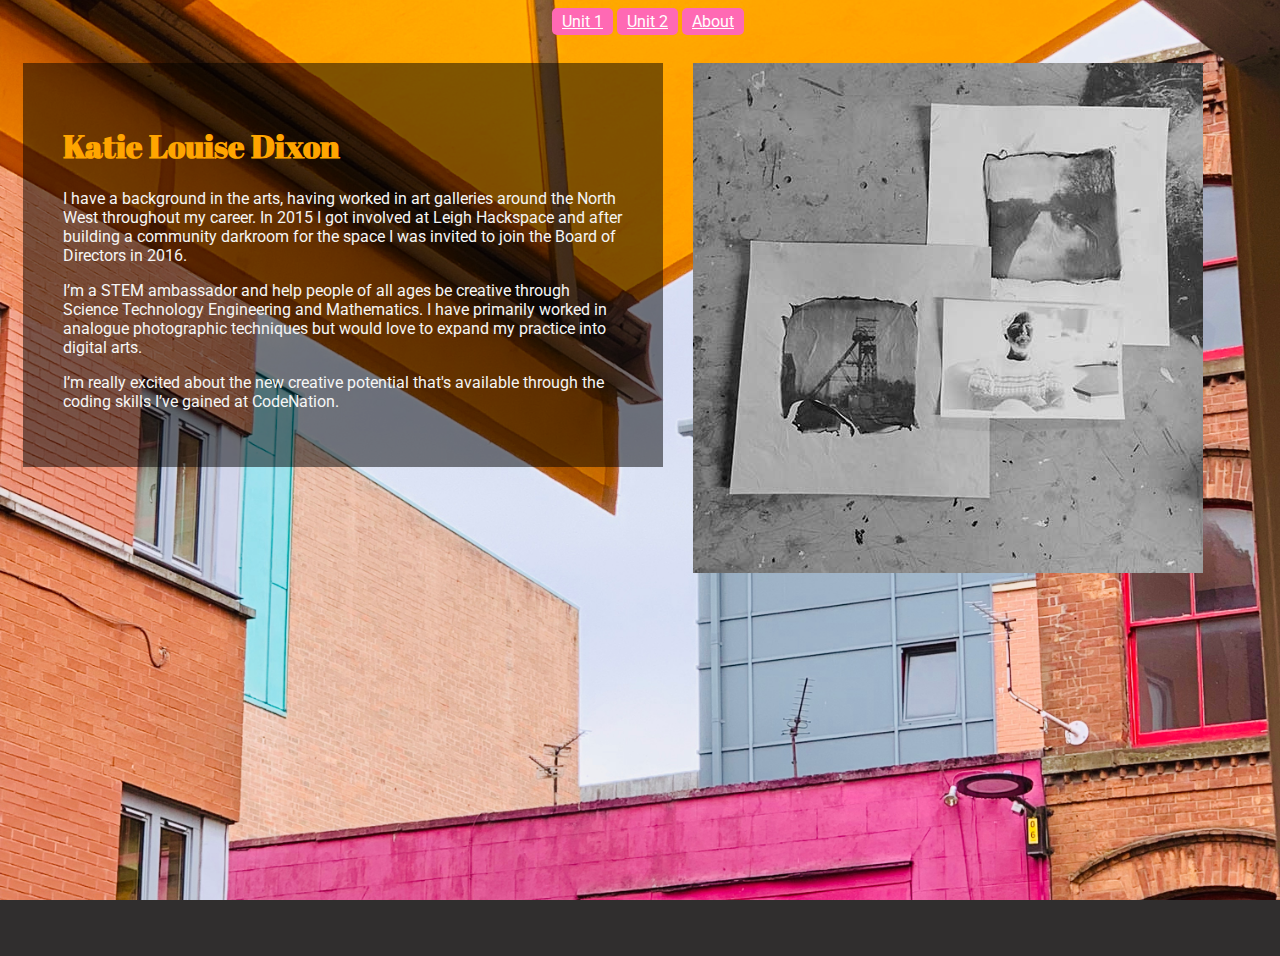
<file: index.html>
<!DOCTYPE html>
<html lang="en">
<head>
    <meta charset="UTF-8">
     <link rel= "stylesheet" type="text/css" href="main.css"> 

    <title>Katie Louise Dixon</title>
</head>
<body>
    <div class="navbar">
    <div> 
        <a href="unit1.html" class = "button">Unit 1</a>
        <a href="unit2.html" class = "button">Unit 2</a>
        <a href="index.html" class = "button"> About</a>

    </div>
    </div>
    <div class= "body"> 

   
    <div class="box boxr">
        <div class="transbackground">
   
            <h1 id="title">Katie Louise Dixon</h1>

    <p>I have a background in the arts, having worked in art galleries around the North West throughout my career. In 2015 I got involved at Leigh Hackspace and after building a community darkroom for the space I was invited to join the Board of Directors in 2016.</p>

        <p>I’m a STEM ambassador and help people of all ages be creative through Science Technology Engineering and Mathematics. I have primarily worked in analogue photographic techniques but would love to expand my practice into digital arts.</p>
        
        <p>I’m really excited about the new creative potential that's available through the coding skills I’ve gained at CodeNation.</p>
    <p></p>
</div>
    </div>

        <div class="container">
        <div class="box boxr">

    <img src = "Images/websitepic.jpeg" alt= "Polaroid emulsion lifts and paper negatives made at Leigh Hackspace"> 
    </div>
</div>
</div>

  

 










</body>
</html>
</file>
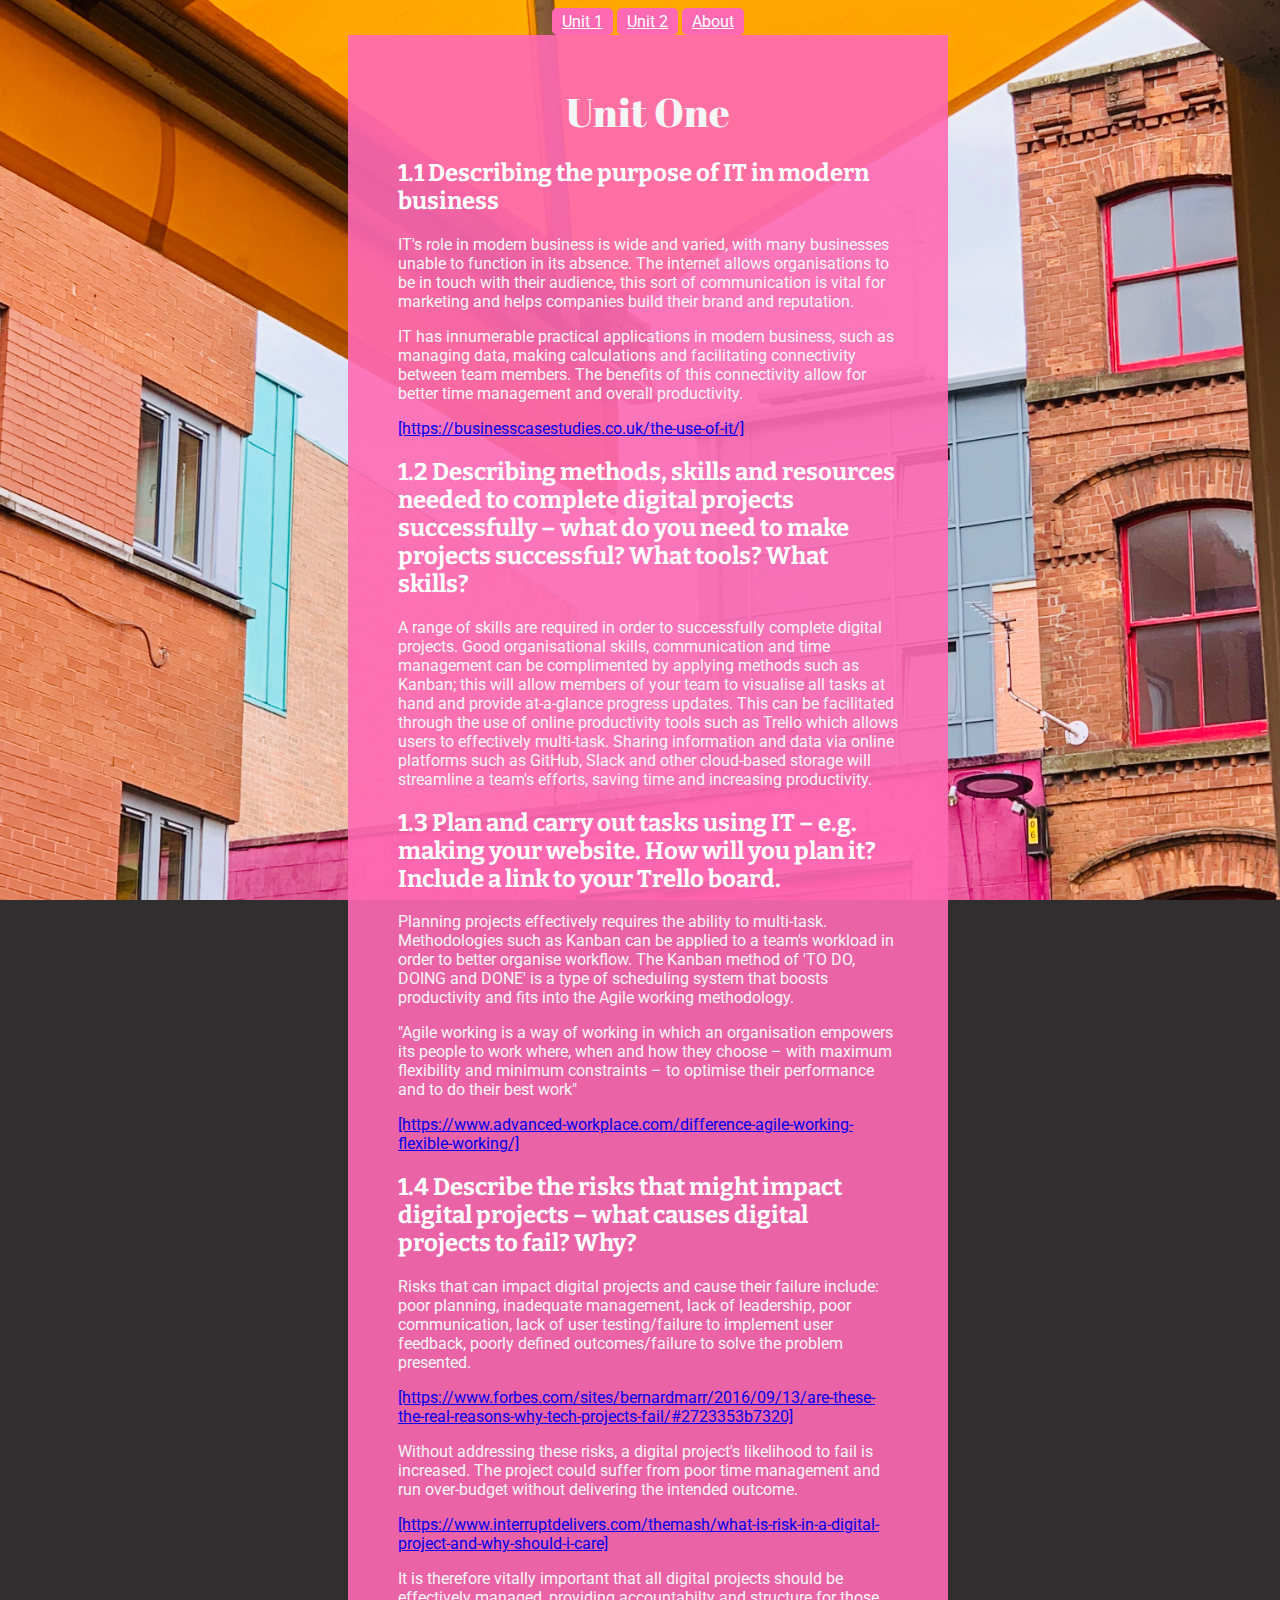
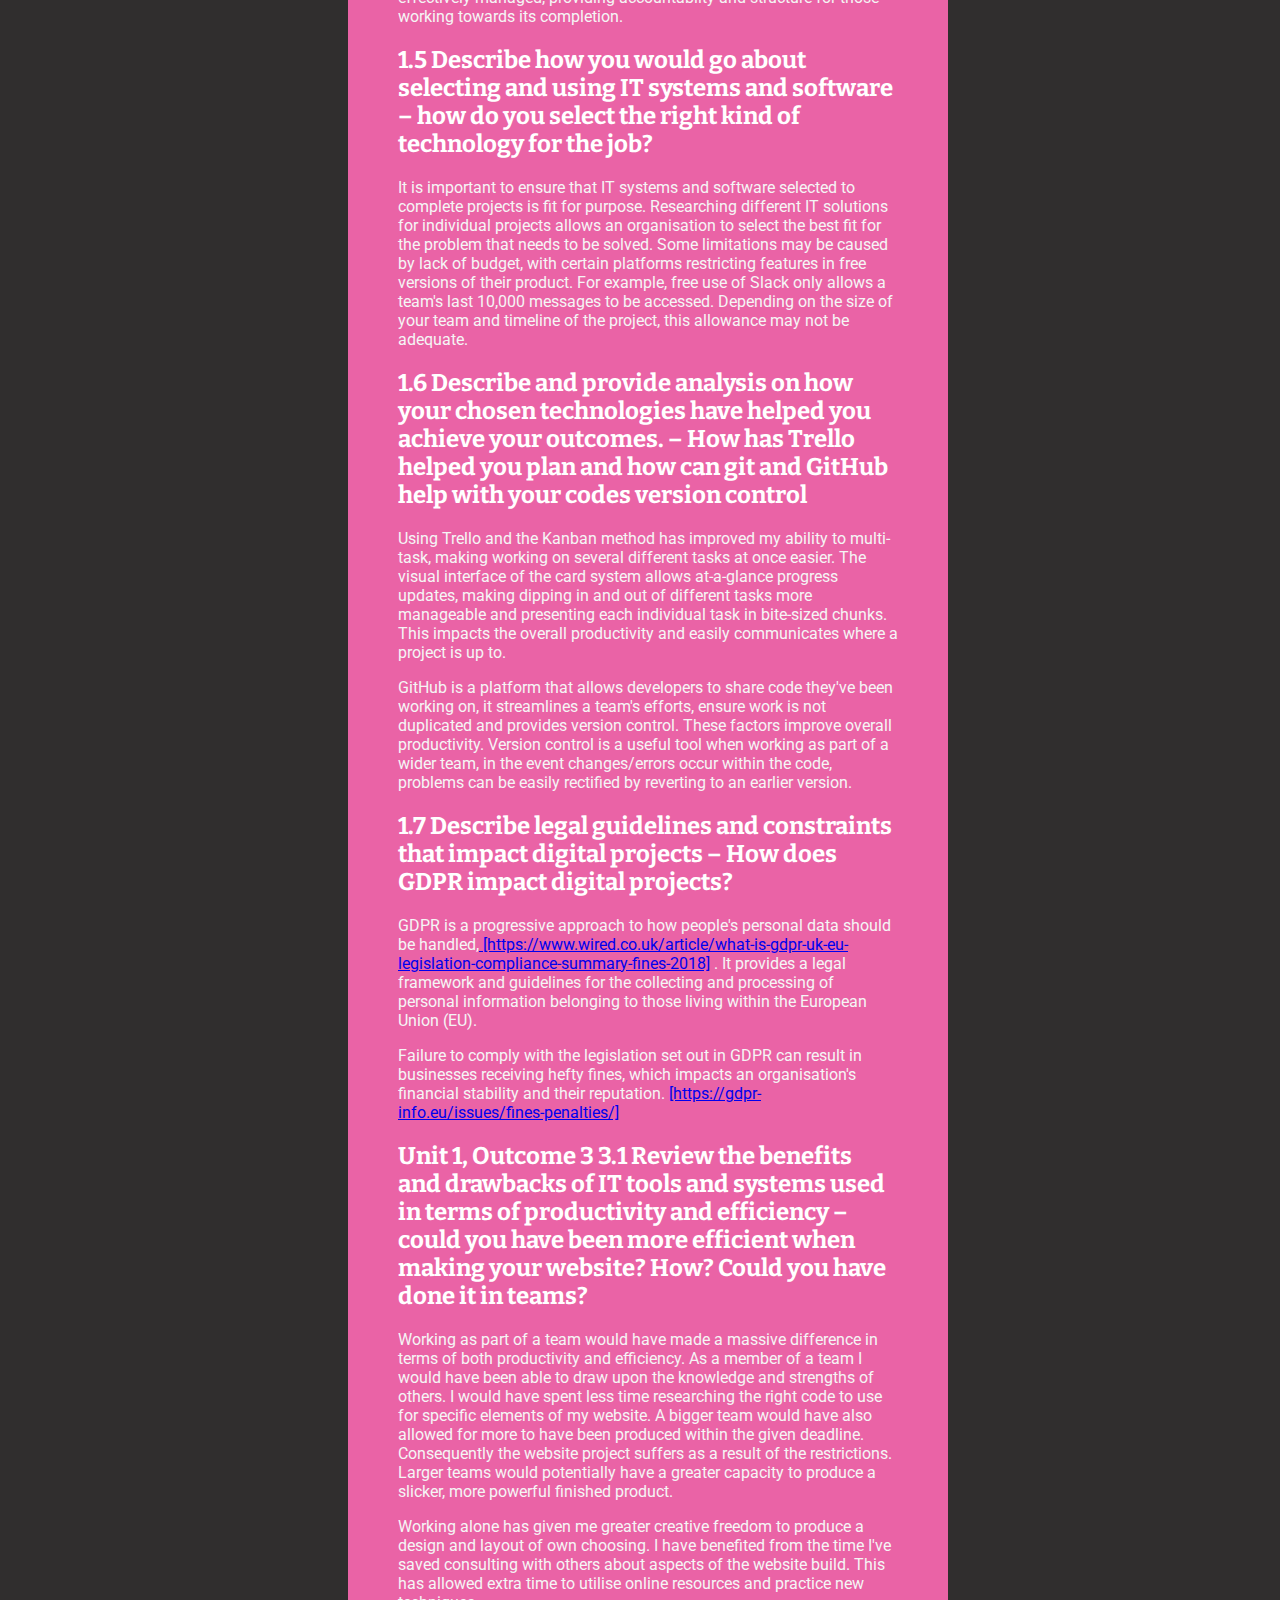
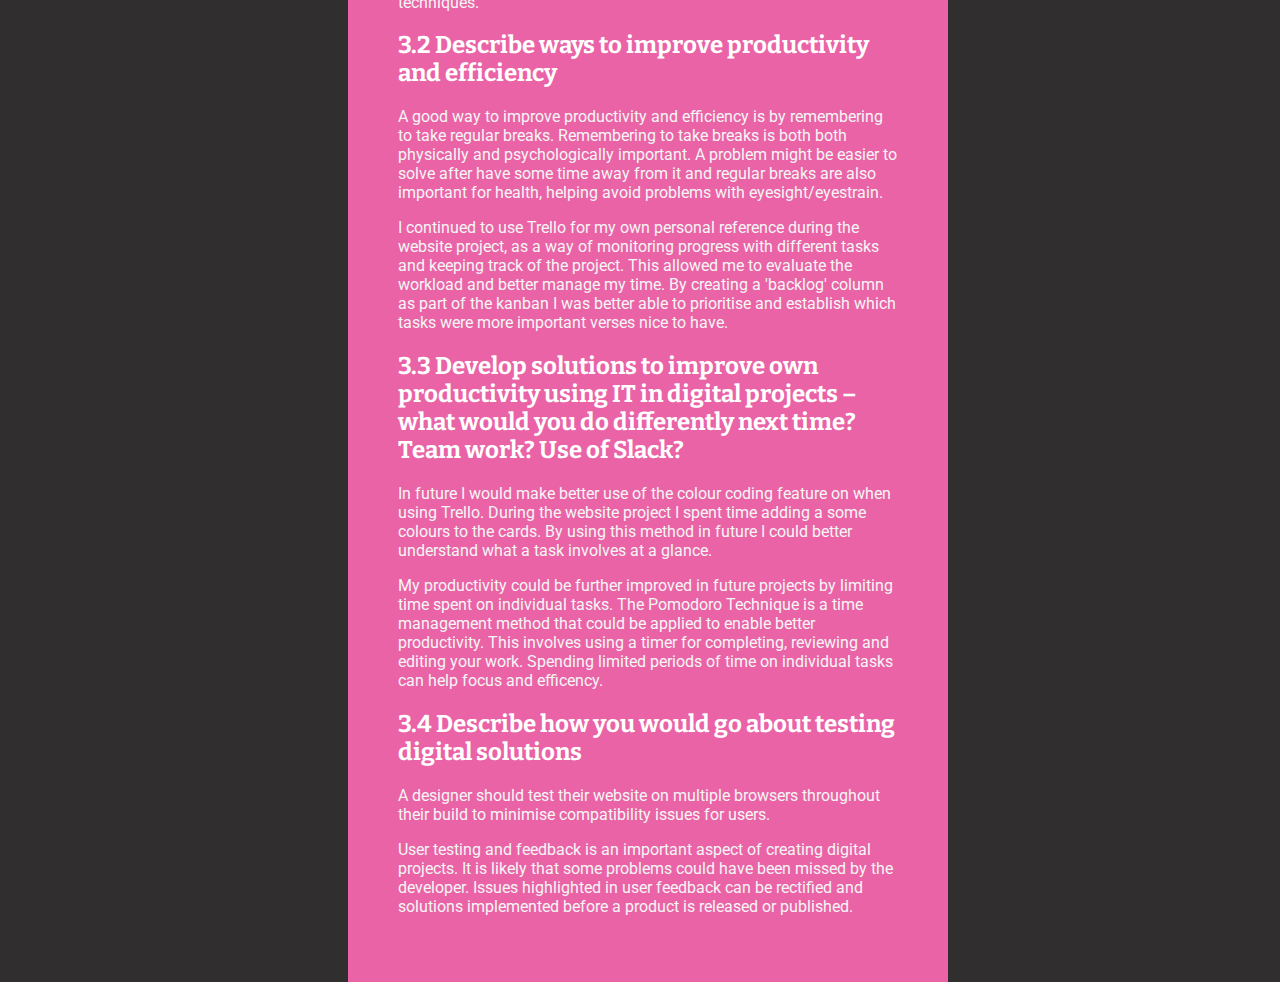
<file: unit1.html>
<!DOCTYPE html>
<html lang="en">
<head>
    <meta charset="UTF-8">
    <link rel= "stylesheet" type="text/css" href="main.css"> 
    <title>Unit 1</title>
</head>
<body>
    <div class="navbar">
        <div> 
            <a href="unit1.html" class = "button">Unit 1</a>
            <a href="unit2.html" class = "button">Unit 2</a>
            <a href="index.html" class = "button"> About</a>
    
        </div>

    <div class="boxunits">
<div class="unit1">
    
    <div class="header1">Unit One</div>

<h2>1.1 Describing the purpose of IT in modern business</h2>

<p>IT's role in modern business is wide and varied, with many businesses unable to function in its absence. The internet allows organisations to be in touch with their audience, this sort of communication is vital for marketing and helps companies build their brand and reputation.</p>
<p></p>
<p>IT has innumerable practical applications in modern business, such as managing data, making calculations and facilitating connectivity between team members. The benefits of this connectivity allow for better time management and overall productivity.</p>

<a href="https://businesscasestudies.co.uk/the-use-of-it/">[https://businesscasestudies.co.uk/the-use-of-it/]</a>

<h2>1.2 Describing methods, skills and resources needed to complete digital projects successfully – what do you need to make projects successful? What tools? What skills?</h2>

<p>A range of skills are required in order to successfully complete digital projects. Good organisational skills, communication and time management can be complimented by applying methods such as Kanban; this will allow members of your team to visualise all tasks at hand and provide at-a-glance progress updates. This can be facilitated through the use of online productivity tools such as Trello which allows users to effectively multi-task. Sharing information and data via online platforms such as GitHub, Slack and other cloud-based storage will streamline a team's efforts, saving time and increasing productivity.</p>

<p></p>
<h2>1.3 Plan and carry out tasks using IT – e.g. making your website. How will you plan it?  Include a link to your Trello board.</h2>

<p>Planning projects effectively requires the ability to multi-task. Methodologies such as Kanban can be applied to a team's workload in order to better organise workflow. The Kanban method of 'TO DO, DOING and DONE' is a type of scheduling system that boosts productivity and fits into the Agile working methodology.</p>
<p></p>
<p> "Agile working is a way of working in which an organisation empowers its people to work where, when and how they choose – with maximum flexibility and minimum constraints – to optimise their performance and to do their best work"</p> 
<p></p>

<a href="https://www.advanced-workplace.com/difference-agile-working-flexible-working/"> [https://www.advanced-workplace.com/difference-agile-working-flexible-working/]</a>
<p></p>

<h2>1.4 Describe the risks that might impact digital projects – what causes digital projects to fail? Why?</h2>

<p>Risks that can impact digital projects and cause their failure include: poor planning, inadequate management, lack of leadership, poor communication, lack of user testing/failure to implement user feedback, poorly defined outcomes/failure to solve the problem presented.</p> 
    
    <p></p>

<a href="https://www.forbes.com/sites/bernardmarr/2016/09/13/are-these-the-real-reasons-why-tech-projects-fail/#2723353b7320">[https://www.forbes.com/sites/bernardmarr/2016/09/13/are-these-the-real-reasons-why-tech-projects-fail/#2723353b7320]</a>
<p></p>

<p>Without addressing these risks, a digital project's likelihood to fail is increased. The project could suffer from poor time management and run over-budget without delivering the intended outcome.</p>

<a href="https://www.interruptdelivers.com/themash/what-is-risk-in-a-digital-project-and-why-should-i-care"> [https://www.interruptdelivers.com/themash/what-is-risk-in-a-digital-project-and-why-should-i-care]</a>
<p></p>

<p>It is therefore vitally important that all digital projects should be effectively managed, providing accountabilty and structure for those working towards its completion.</p>

<h2>1.5 Describe how you would go about selecting and using IT systems and software – how do you select the right kind of technology for the job?</h2>

<p>It is important to ensure that IT systems and software selected to complete projects is fit for purpose. Researching different IT solutions for individual projects allows an organisation to select the best fit for the problem that needs to be solved. Some limitations may be caused by lack of budget, with certain platforms restricting features in free versions of their product. For example, free use of Slack only allows a team's last 10,000 messages to be accessed. Depending on the size of your team and timeline of the project, this allowance may not be adequate.</p>

<h2>1.6 Describe and provide analysis on how your chosen technologies have helped you achieve your outcomes. – How has Trello helped you plan and how can git and GitHub help with your codes version control</h2>

<p>Using Trello and the Kanban method has improved my ability to multi-task, making working on several different tasks at once easier. The visual interface of the card system allows at-a-glance progress updates, making dipping in and out of different tasks more manageable and presenting each individual task in bite-sized chunks. This impacts the overall productivity and easily communicates where a project is up to.</p>

   <p> GitHub is a platform that allows developers to share code they've been working on, it streamlines a team's efforts, ensure work is not duplicated and provides version control. These factors improve overall productivity. Version control is a useful tool when working as part of a wider team, in the event changes/errors occur within the code, problems can be easily rectified by reverting to an earlier version.</p>

<h2>1.7 Describe legal guidelines and constraints that impact digital projects – How does GDPR impact digital projects?</h2> 

<p>GDPR is a progressive approach to how people's personal data should be handled,<a href="https://www.wired.co.uk/article/what-is-gdpr-uk-eu-legislation-compliance-summary-fines-2018"> [https://www.wired.co.uk/article/what-is-gdpr-uk-eu-legislation-compliance-summary-fines-2018]</a> . It provides a legal framework and guidelines for the collecting and processing of personal information belonging to those living within the European Union (EU).</p>
<p></p>
<p>Failure to comply with the legislation set out in GDPR can result in businesses receiving hefty fines, which impacts an organisation's financial stability and their reputation. <a href="https://gdpr-info.eu/issues/fines-penalties/"> [https://gdpr-info.eu/issues/fines-penalties/]</a></p>

<h2>Unit 1, Outcome 3  3.1 Review the benefits and drawbacks of IT tools and systems used in terms of productivity and efficiency – could you have been more efficient when making your website? How? Could you have done it in teams?</h2>
<p>Working as part of a team would have made a massive difference in terms of both productivity and efficiency. As a member of a team I would have been able to draw upon the knowledge and strengths of others. I would have spent less time researching the right code to use for specific elements of my website. A bigger team would have also allowed for more to have been produced within the given deadline. Consequently the website project suffers as a result of the restrictions. Larger teams would potentially have a greater capacity to produce a slicker, more powerful finished product.</p>
<p></p>

    <p>Working alone has given me greater creative freedom to produce a design and layout of own choosing. I have benefited from the time I've saved consulting with others about aspects of the website build. This has allowed extra time to utilise online resources and practice new techniques.</p>

    <h2>3.2 Describe ways to improve productivity and efficiency</h2>

   <p> A good way to improve productivity and efficiency is by remembering to take regular breaks. Remembering to take breaks is both both physically and psychologically important. A problem might be easier to solve after have some time away from it and regular breaks are also important for health, helping avoid problems with eyesight/eyestrain.</p>
   <p></p>

<p>I continued to use Trello for my own personal reference during the website project, as a way of monitoring progress with different tasks and keeping track of the project. This allowed me to evaluate the workload and better manage my time. By creating a 'backlog' column as part of the kanban I was better able to prioritise and establish which tasks were more important verses nice to have.</p>

<h2>3.3 Develop solutions to improve own productivity using IT in digital projects – what would you do differently next time? Team work? Use of Slack?</h2>

<p>In future I would make better use of the colour coding feature on when using Trello. During the website project I spent time adding a some colours to the cards. By using this method in future I could better understand what a task involves at a glance.</p>
<p></p>
    <p>My productivity could be further improved in future projects by limiting time spent on individual tasks. The Pomodoro Technique is a time management method that could be applied to enable better productivity. This involves using a timer for completing, reviewing and editing your work. Spending limited periods of time on individual tasks can help focus and efficency.</p>

    <h2>3.4 Describe how you would go about testing digital solutions</h2>

    <p>A designer should test their website on multiple browsers throughout their build to minimise compatibility issues for users.</p>
    <p></p>
       <p>User testing and feedback is an important aspect of creating digital projects. It is likely that some problems could have been missed by the developer. Issues highlighted in user feedback can be rectified and solutions implemented before a product is released or published.</p>

       



</div>
</div>

</body>
</html>
</file>
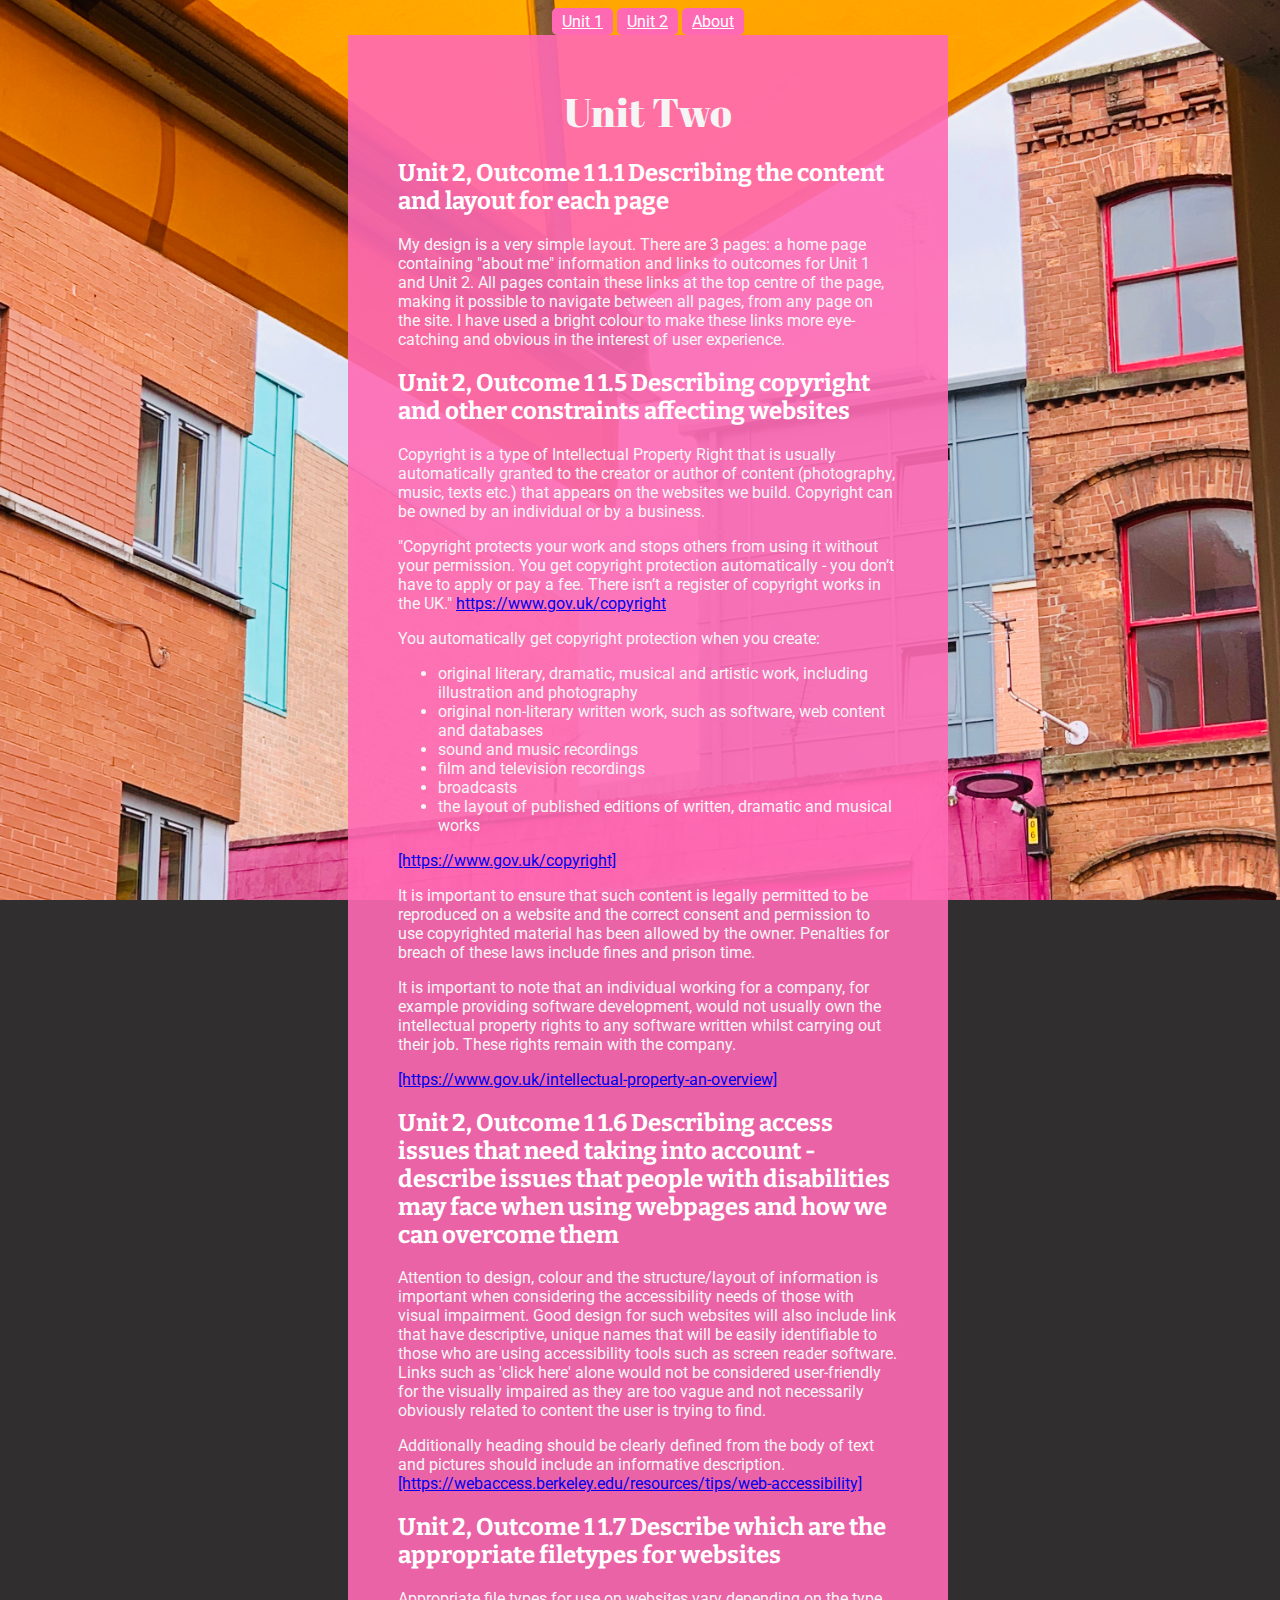
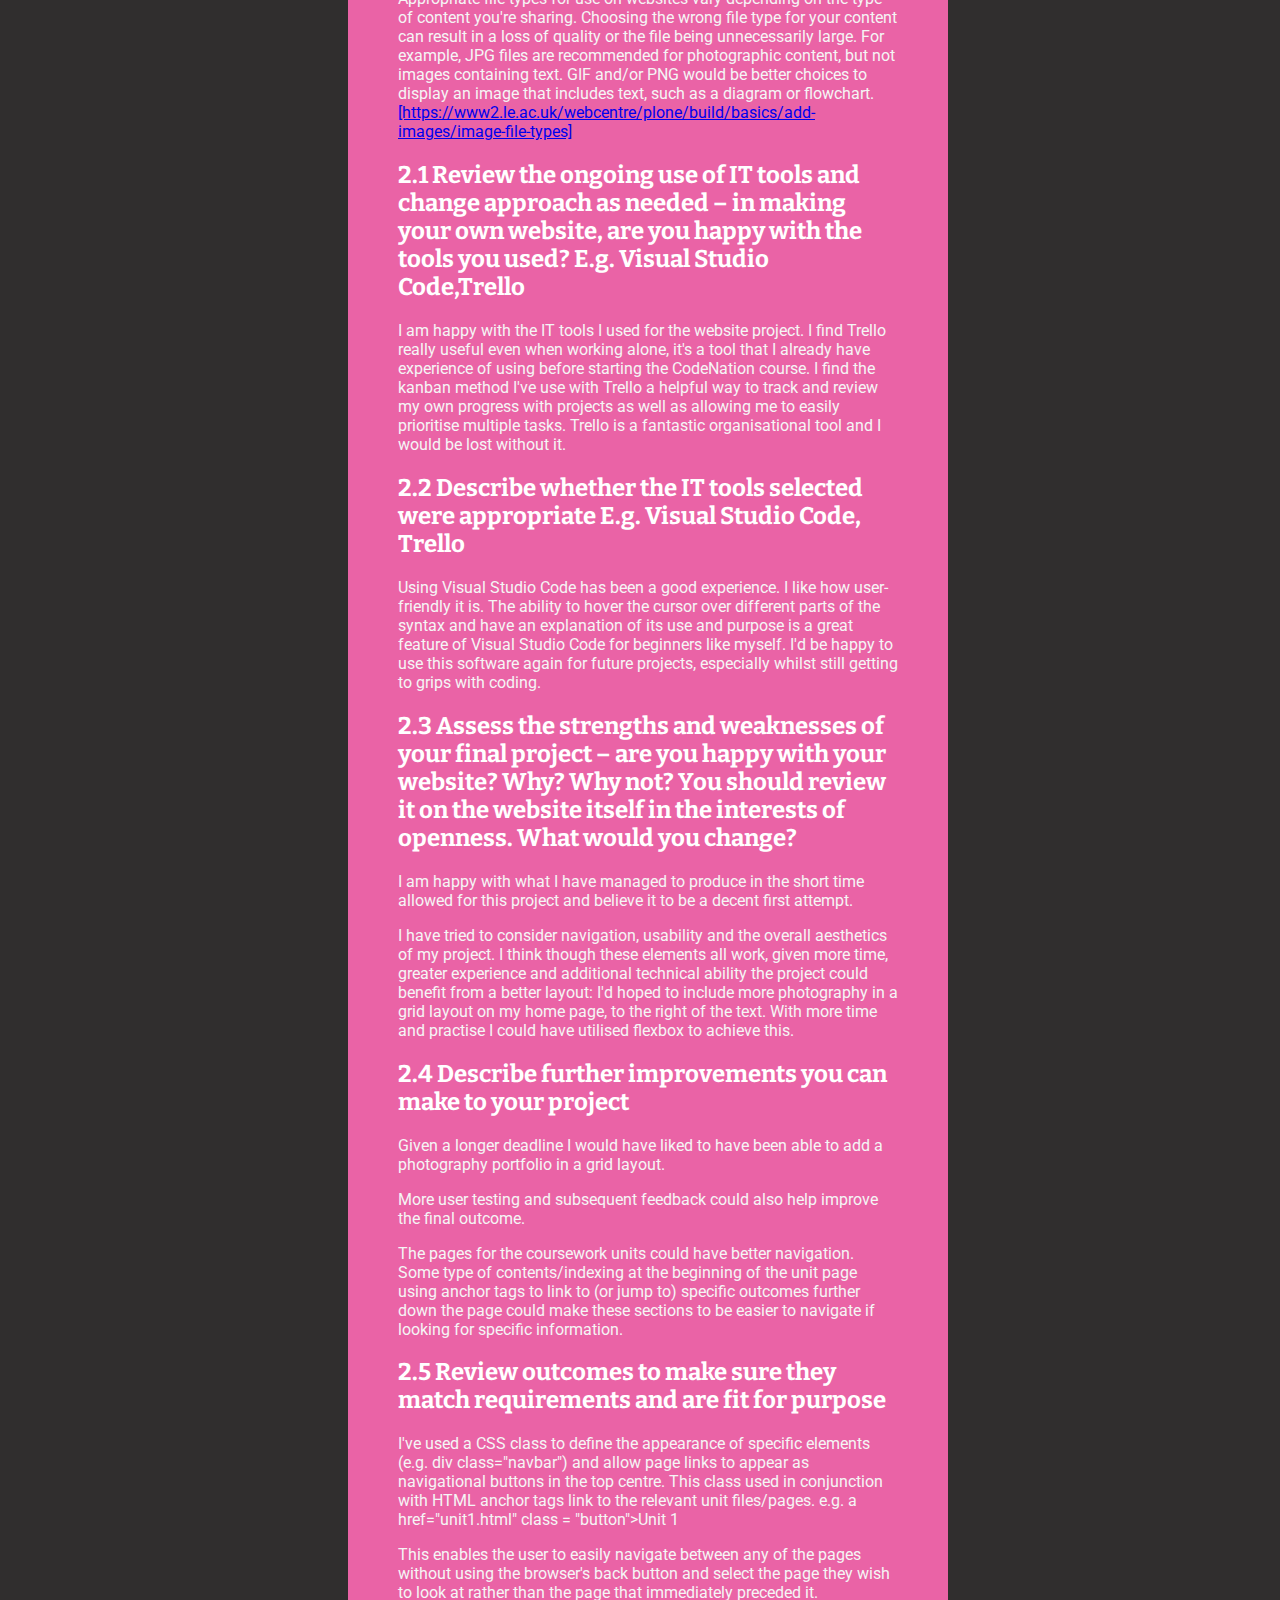
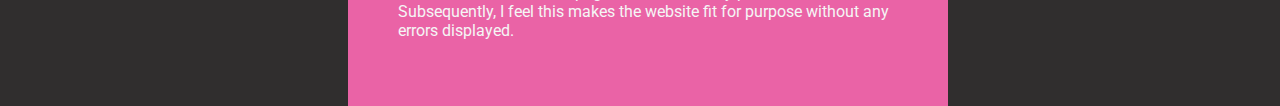
<file: unit2.html>
<!DOCTYPE html>
<html lang="en">
<head>
    <meta charset="UTF-8">
    <link rel= "stylesheet" type="text/css" href="main.css"> 
    <title>Unit 2</title>
</head>
<body>
    <div class="navbar">
        <div> 
            <a href="unit1.html" class = "button">Unit 1</a>
            <a href="unit2.html" class = "button">Unit 2</a>
            <a href="index.html" class = "button"> About</a>
    
        </div>

    <div class="boxunits">
        <div class="unit1">

            <div class="header1">Unit Two</div>


            <h2>Unit 2, Outcome 1 1.1 Describing the content and layout for each page</h2>

            <p>My design is a very simple layout. There are 3 pages: a home page containing "about me" information and links to outcomes for Unit 1 and Unit 2. All pages contain these links at the top centre of the page, making it possible to navigate between all pages, from any page on the site. I have used a bright colour to make these links more eye-catching and obvious in the interest of user experience.</p>



        <h2>Unit 2, Outcome 1 1.5 Describing copyright and other constraints affecting websites</h2>

        <p>Copyright is a type of Intellectual Property Right that is usually automatically granted to the creator or author of content (photography, music, texts etc.) that appears on the websites we build. Copyright can be owned by an individual or by a business.</p>

        <p></p>

            <p>"Copyright protects your work and stops others from using it without your permission. You get copyright protection automatically - you don’t have to apply or pay a fee. There isn’t a register of copyright works in the UK." <a href=https://www.gov.uk/copyright>https://www.gov.uk/copyright</a></p>
            <p></p>
            <p>You automatically get copyright protection when you create:</p>
            <p></p>
            <ul>
                <li>original literary, dramatic, musical and artistic work, including illustration and photography
                    <li>original non-literary written work, such as software, web content and databases
                        <li>sound and music recordings
                            <li> film and television recordings
                                <li>broadcasts
                                    <li> the layout of published editions of written, dramatic and musical works
                                    </ul>
                                        <a href=https://www.gov.uk/copyright>[https://www.gov.uk/copyright]</a></p>
                                        <p></p>
            
            <p>It is important to ensure that such content is legally permitted to be reproduced on a website and the correct consent and permission to use copyrighted material has been allowed by the owner. Penalties for breach of these laws include fines and prison time.</p>
            
            <p>It is important to note that an individual working for a company, for example providing software development, would not usually own the intellectual property rights to any software written whilst carrying out their job. These rights remain with the company.</p>

            <a href=https://www.gov.uk/intellectual-property-an-overview>[https://www.gov.uk/intellectual-property-an-overview]</a></p>

            <p></p>
            <h2>Unit 2, Outcome 1 1.6 Describing access issues that need taking into account - describe issues that people with disabilities may face when using webpages and how we can overcome them</h2>
            <p></p>
            <p>Attention to design, colour and the structure/layout of information is important when considering the accessibility needs of those with visual impairment. Good design for such websites will also include link that have descriptive, unique names that will be easily identifiable to those who are using accessibility tools such as screen reader software. Links such as 'click here' alone would not be considered user-friendly for the visually impaired as they are too vague and not necessarily obviously related to content the user is trying to find.</p>
<p></p>
                <p>Additionally heading should be clearly defined from the body of text and pictures should include an informative description. <a href=https://webaccess.berkeley.edu/resources/tips/web-accessibility>[https://webaccess.berkeley.edu/resources/tips/web-accessibility]</a></p>
                <p></p>
<h2>Unit 2, Outcome 1 1.7 Describe which are the appropriate filetypes for websites</h2>

<p>Appropriate file types for use on websites vary depending on the type of content you're sharing. Choosing the wrong file type for your content can result in a loss of quality or the file being unnecessarily large. For example, JPG files are recommended for photographic content, but not images containing text. GIF and/or PNG would be better choices to display an image that includes text, such as a diagram or flowchart. <a href=https://www2.le.ac.uk/webcentre/plone/build/basics/add-images/image-file-types>[https://www2.le.ac.uk/webcentre/plone/build/basics/add-images/image-file-types]</a></p>

<h2>2.1 Review the ongoing use of IT tools and change approach as needed – in making your own website, are you happy with the tools you used? E.g. Visual Studio Code,Trello</h2>

            <p>I am happy with the IT tools I used for the website project. I find Trello really useful even when working alone, it's a tool that I already have experience of using before starting the CodeNation course. I find the kanban method I've use with Trello a helpful way to track and review my own progress with projects as well as allowing me to easily prioritise multiple tasks. Trello is a fantastic organisational tool and I would be lost without it.</p>

<h2>2.2 Describe whether the IT tools selected were appropriate E.g. Visual Studio Code, Trello</h2>

<p>Using Visual Studio Code has been a good experience. I like how user-friendly it is. The ability to hover the cursor over different parts of the syntax and have an explanation of its use and purpose is a great feature of Visual Studio Code for beginners like myself. I'd be happy to use this software again for future projects, especially whilst still getting to grips with coding.</p>

<h2> 2.3 Assess the strengths and weaknesses of your final project – are you happy with your website? Why? Why not? You should review it on the website itself in the interests of openness. What would you change?</h2>

<p>I am happy with what I have managed to produce in the short time allowed for this project and believe it to be a decent first attempt.</p>
<p></p>
   <p> I have tried to consider navigation, usability and the overall aesthetics of my project. I think though these elements all work, given more time, greater experience and additional technical ability the project could benefit from a better layout: I'd hoped to include more photography in a grid layout on my home page, to the right of the text. With more time and practise I could have utilised flexbox to achieve this.</p>

   <h2>2.4 Describe further improvements you can make to your project</h2>

   <p>Given a longer deadline I would have liked to have been able to add a photography portfolio in a grid layout.</p>
   <p></p>
   <p> More user testing and subsequent feedback could also help improve the final outcome.</p>
   <p></p>
    <p>The pages for the coursework units could have better navigation. Some type of contents/indexing at the beginning of the unit page using anchor tags to link to (or jump to) specific outcomes further down the page could make these sections to be easier to navigate if looking for specific information.</p>

    <h2>2.5 Review outcomes to make sure they match requirements and are fit for purpose</h2>

    <p>I've used a CSS class to define the appearance of specific elements (e.g. div class="navbar") and allow page links to appear as navigational buttons in the top centre. This class used in conjunction with HTML anchor tags link to the relevant unit files/pages. e.g. a href="unit1.html" class = "button">Unit 1</p>
    <p></p>
    <p>This enables the user to easily navigate between any of the pages without using the browser's back button and select the page they wish to look at rather than the page that immediately preceded it. Subsequently, I feel this makes the website fit for purpose without any errors displayed.</p>
<p></p>
<p></p>
<p></p>
</div>
    </div>





</body>
</html>
</file>
<file: main.css>
@import url('https://fonts.googleapis.com/css2?family=Roboto&display=swap');
@import url('https://fonts.googleapis.com/css2?family=Abril+Fatface&family=Fredericka+the+Great&family=Gravitas+One&family=Zilla+Slab+Highlight&display=swap');
@import url('https://fonts.googleapis.com/css2?family=Bitter&display=swap');



body {
    background-image: url("Images/bg1.jpeg");
    background-color: #302e2e;
    background-attachment: fixed;
    background-size: cover;
    background-position: center;
    width: 100%;
   }

   #title {
       font-family: 'Abril Fatface', cursive;
       color: orange

   }

p { 
    color: whitesmoke;
    font-family: 'Roboto', sans-serif;
}

h2 { 
    color: white;
    font-family: 'Bitter', serif;
    
}
ul { color: whitesmoke

}  .container {
    display: flex;
    min-height: 100vh;
    flex-direction: row;
}
.box {color: white;
    text-align: left;
    padding: 15px;
    }

.boxl {  
    float: right;
    width: 50%

 }
.boxr { 
    float: left;
    width: 50%;
}
.boxunits { 
        margin-left: auto;
        margin-right: auto;
        display: block;
        width: 600px;
    
    

 }

 .navbar { width: 100%; height: 40px ; text-align: center;}

  .button {display: inline-block; padding: 4px 10px ; border-radius: 5px ; font-family:'Roboto', 'sans-serif'; background-color: hotpink; color: white;}

  .transbackground {background-color: rgba(0,0,0, 0.5); padding: 40px;}

  .unit1 { padding: 50px; text-align: left; color: grey; font-family:'Roboto', 'sans-serif';background-color: rgba(255,105,180, 0.9)}

  .header1 {font-family: 'Abril Fatface', cursive; font-size: 40px; color: whitesmoke; text-align: center ;}
</file>
